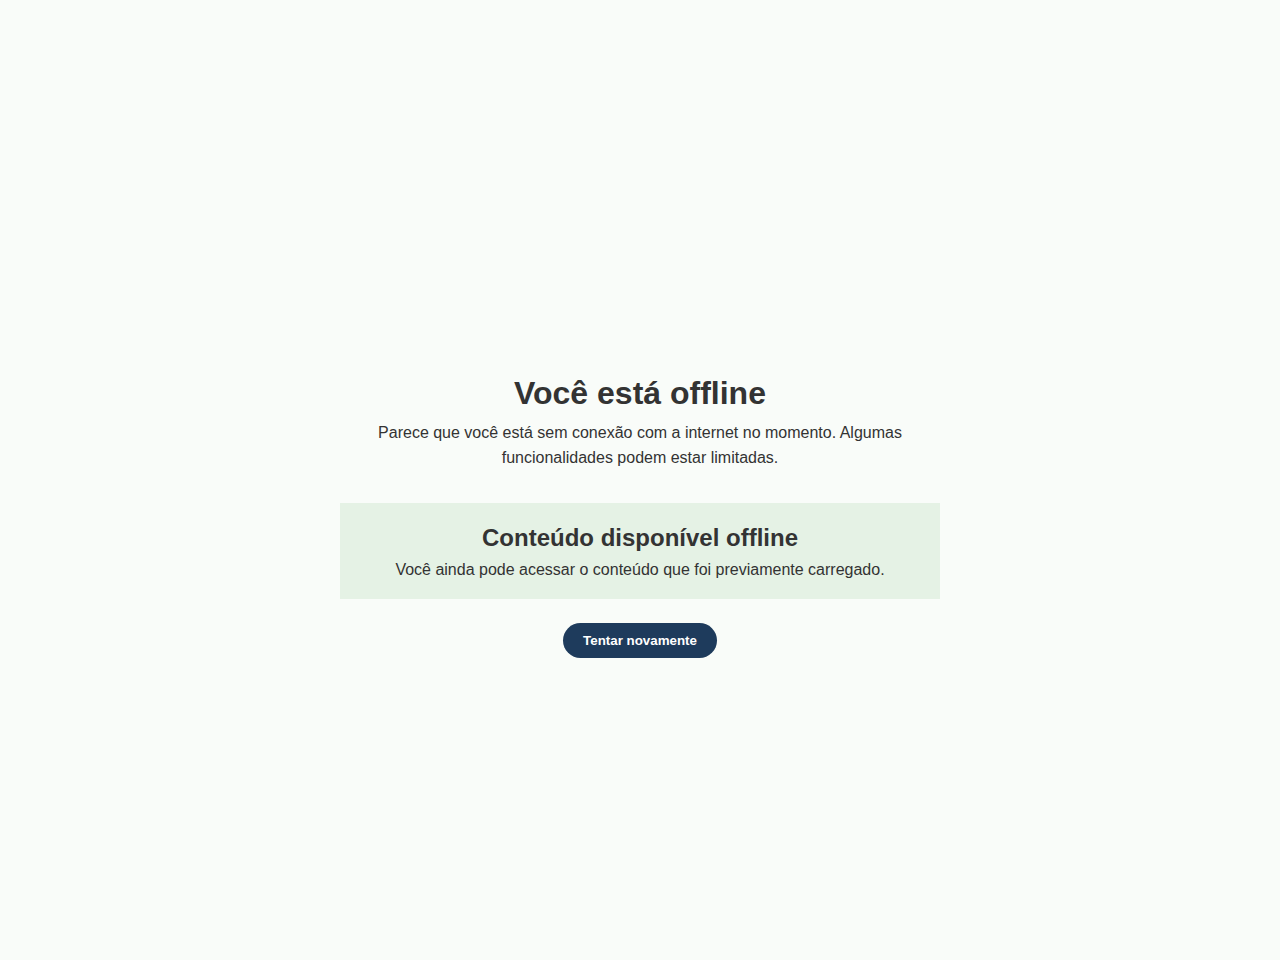
<file: offline.html>
<!DOCTYPE html>
<html lang="pt-BR">
<head>
    <meta charset="UTF-8">
    <meta name="viewport" content="width=device-width, initial-scale=1.0">
    <title>Offline - Guanambi.github.io</title>
    <link rel="stylesheet" href="/assets/css/styles.css">
    <link rel="stylesheet" href="/assets/css/dark-theme.css">
    <style>
        .offline-container {
            min-height: 100vh;
            display: flex;
            flex-direction: column;
            align-items: center;
            justify-content: center;
            text-align: center;
            padding: 2rem;
        }

        .offline-icon {
            font-size: 4rem;
            margin-bottom: 1rem;
            color: var(--primary-color);
        }

        .offline-content {
            max-width: 600px;
            margin: 0 auto;
        }

        .cached-content {
            margin-top: 2rem;
            padding: 1rem;
            background: var(--secondary-color);
            border-radius: var(--radius-md);
        }

        .retry-button {
            margin-top: 1.5rem;
        }
    </style>
</head>
<body>
    <div class="offline-container">
        <div class="offline-content">
            <div class="offline-icon">
                <i class="fas fa-wifi-slash"></i>
            </div>
            <h1>Você está offline</h1>
            <p>Parece que você está sem conexão com a internet no momento. Algumas funcionalidades podem estar limitadas.</p>
            
            <div class="cached-content">
                <h2>Conteúdo disponível offline</h2>
                <p>Você ainda pode acessar o conteúdo que foi previamente carregado.</p>
                <ul id="cached-pages" class="offline-links">
                    <!-- Will be populated dynamically -->
                </ul>
            </div>

            <button onclick="checkConnection()" class="btn retry-button">
                <i class="fas fa-sync"></i> Tentar novamente
            </button>
        </div>
    </div>

    <script>
        function checkConnection() {
            if (navigator.onLine) {
                window.location.reload();
            } else {
                const button = document.querySelector('.retry-button');
                button.classList.add('shake');
                setTimeout(() => button.classList.remove('shake'), 500);
            }
        }

        // Listen for online/offline events
        window.addEventListener('online', () => {
            window.location.reload();
        });

        // Populate cached pages
        async function listCachedPages() {
            try {
                const cache = await caches.open('guanambi-cache-v1');
                const keys = await cache.keys();
                const cachedPages = document.getElementById('cached-pages');
                
                keys.forEach(request => {
                    if (request.url.endsWith('.html')) {
                        const li = document.createElement('li');
                        const a = document.createElement('a');
                        a.href = request.url;
                        a.textContent = request.url.split('/').pop() || 'Página Inicial';
                        li.appendChild(a);
                        cachedPages.appendChild(li);
                    }
                });
            } catch (error) {
                console.error('Error listing cached pages:', error);
            }
        }

        // Initialize
        document.addEventListener('DOMContentLoaded', listCachedPages);
    </script>
</body>
</html>
</file>
<file: assets/css/styles.css>
/* Importações */
@import './components/header.css';
@import './sections/main-sections.css';

/* Variáveis globais */
:root {
    --primary-color: #1e3b5c;
    --secondary-color: #e5f2e5;
    --accent-color: #4c8c4a;
    --text-color: #333;
    --light-text: #fff;
    --font-main: 'Segoe UI', Tahoma, Geneva, Verdana, sans-serif;
    --spacing-unit: 1rem;
}

/* Reset e estilos base */
* {
    margin: 0;
    padding: 0;
    box-sizing: border-box;
}

/* Body spacing for fixed header */
body {
    padding-top: 60px; /* Match header height */
    font-family: var(--font-main);
    color: var(--text-color);
    line-height: 1.6;
    background-color: #f9fcf9;
}

main {
    margin-top: 20px; /* Add some space between header and main content */
}

/* Layout e containers */
.container {
    max-width: 1200px;
    margin: 0 auto;
    padding: 0 20px;
}

/* Botões */
.btn {
    display: inline-block;
    padding: 10px 20px;
    background-color: var(--primary-color);
    color: var(--light-text);
    border-radius: 50px;
    border: none;
    cursor: pointer;
    transition: background-color 0.3s, transform 0.2s;
    font-weight: 600;
    margin: 10px 5px;
    text-decoration: none;
}

.btn:hover {
    background-color: var(--accent-color);
    transform: translateY(-2px);
    color: var(--light-text);
}

.btn-outline {
    background-color: transparent;
    border: 2px solid var(--primary-color);
    color: var(--primary-color);
}

.btn-outline:hover {
    background-color: var(--primary-color);
    color: var(--light-text);
}

/* Accessibility Bar */
.accessibility-bar {
    background: #f8f9fa;
    padding: 8px 0;
    border-bottom: 1px solid #dee2e6;
    position: sticky;
    top: 0;
    z-index: 1000;
}

.accessibility-controls {
    display: flex;
    justify-content: flex-end;
    align-items: center;
    gap: 15px;
    max-width: 1200px;
    margin: 0 auto;
    padding: 0 20px;
}

.accessibility-btn {
    background: none;
    border: 1px solid #6c757d;
    border-radius: 4px;
    padding: 8px 12px;
    cursor: pointer;
    font-weight: bold;
    color: #495057;
    transition: all 0.3s ease;
    min-width: 44px;
    min-height: 44px;
}

.accessibility-btn:hover,
.accessibility-btn:focus {
    background: #e9ecef;
    outline: 3px solid #4a90e2;
    outline-offset: 2px;
}

.theme-toggle {
    background: none;
    border: 1px solid #6c757d;
    border-radius: 4px;
    cursor: pointer;
    padding: 8px;
    font-size: 1.2em;
    color: #495057;
    min-width: 44px;
    min-height: 44px;
    display: flex;
    align-items: center;
    justify-content: center;
}

.theme-toggle:hover,
.theme-toggle:focus {
    background: #e9ecef;
    outline: 3px solid #4a90e2;
    outline-offset: 2px;
}

/* Accessibility Controls */
.accessibility-controls {
    display: flex;
    align-items: center;
    gap: 8px;
    margin-right: 20px;
}

.control-btn {
    padding: 6px 12px;
    border: none;
    border-radius: 4px;
    background-color: var(--primary-color);
    color: var(--light-text);
    cursor: pointer;
    transition: background-color 0.2s ease;
    font-size: 14px;
    line-height: 1;
}

.control-btn:hover {
    background-color: var(--accent-color);
}

#themeToggleBtn {
    display: flex;
    align-items: center;
    justify-content: center;
    width: 36px;
    height: 36px;
    padding: 0;
}

#themeToggleBtn i {
    font-size: 16px;
}

/* Responsividade */
@media (max-width: 768px) {
    .nav-links {
        display: none;
        flex-direction: column;
        position: absolute;
        top: 70px;
        left: 0;
        width: 100%;
        background-color: var(--secondary-color);
        padding: 20px;
        box-shadow: 0 5px 15px rgba(0,0,0,0.1);
    }

    .nav-links.active {
        display: flex;
    }

    .nav-links li {
        margin: 10px 0;
    }

    .mobile-toggle {
        display: block;
    }

    .about-content {
        flex-direction: column;
    }

    .community-features {
        flex-direction: column;
    }

    .hero h1 {
        font-size: 2rem;
    }

    .accessibility-controls {
        margin-right: 10px;
    }
    
    .control-btn {
        padding: 4px 8px;
        font-size: 12px;
    }
    
    #themeToggleBtn {
        width: 30px;
        height: 30px;
    }
}

/* Footer Styles */
footer {
    background-color: #1a1a1a;
    color: #fff;
    padding: 60px 0 20px;
}

.footer-content {
    display: grid;
    grid-template-columns: repeat(auto-fit, minmax(250px, 1fr));
    gap: 40px;
    margin-bottom: 40px;
}

.footer-section h3 {
    color: #fff;
    margin-bottom: 20px;
    font-size: 1.2em;
}

.footer-links {
    list-style: none;
    padding: 0;
    margin: 0;
}

.footer-links li {
    margin-bottom: 10px;
}

.footer-links a {
    color: #ccc;
    text-decoration: none;
    transition: color 0.3s ease;
}

.footer-links a:hover {
    color: #fff;
}

.social-links {
    margin-top: 20px;
    display: flex;
    gap: 15px;
}

.social-links a {
    color: #fff;
    font-size: 1.5em;
    transition: color 0.3s ease;
}

.social-links a:hover {
    color: #4a90e2;
}

.footer-quote {
    text-align: center;
    font-style: italic;
    color: #ccc;
    margin: 30px 0;
    padding: 20px;
    border-top: 1px solid #333;
    border-bottom: 1px solid #333;
}

.copyright {
    text-align: center;
    color: #888;
    font-size: 0.9em;
    margin-top: 20px;
}

@media (max-width: 768px) {
    .footer-content {
        grid-template-columns: 1fr;
        text-align: center;
    }

    .social-links {
        justify-content: center;
    }
}

/* Initiative Page Styles */
.initiative-page {
    padding-top: 80px; /* Space for fixed header */
    min-height: calc(100vh - 60px);
    background-color: #f9fcf9;
}

.initiative-content {
    max-width: 800px;
    margin: 0 auto;
    padding: 20px;
}

.initiative-full {
    background: #fff;
    border-radius: 8px;
    box-shadow: 0 2px 4px rgba(0,0,0,0.1);
    padding: 30px;
    margin-bottom: 40px;
}

.initiative-header {
    margin-bottom: 2rem;
}

.initiative-header h1 {
    color: var(--primary-color);
    font-size: 2em;
    line-height: 1.3;
    margin: 0 0 1rem;
}

.initiative-meta {
    display: flex;
    gap: 1rem;
    color: #666;
    font-size: 0.9em;
    margin-top: 0.5rem;
}

.initiative-meta i {
    color: var(--accent-color);
}

.markdown-content {
    line-height: 1.8;
    margin: 2rem 0;
}

.markdown-content p {
    margin-bottom: 1.5rem;
}

.image-gallery {
    display: grid;
    grid-template-columns: repeat(auto-fit, minmax(250px, 1fr));
    gap: 1rem;
    margin: 2rem 0;
}

.image-gallery figure {
    margin: 0;
    overflow: hidden;
    border-radius: 8px;
}

.image-gallery img {
    width: 100%;
    height: auto;
    display: block;
    transition: transform 0.3s ease;
}

.image-gallery img:hover {
    transform: scale(1.05);
}

/* Responsive adjustments */
@media (max-width: 768px) {
    .initiative-header h1 {
        font-size: 1.75em;
    }
    
    .initiative-meta {
        flex-direction: column;
        gap: 0.5rem;
    }
    
    .initiative-full {
        padding: 20px;
    }
    
    .image-gallery {
        grid-template-columns: 1fr;
    }
}
</file>
<file: assets/css/dark-theme.css>
[data-theme="dark"] {
    /* Core colors */
    --primary-color: #2d5a8c;
    --secondary-color: #1a2f1a;
    --accent-color: #5fb25d;
    --text-color: #E0E0E0;
    --light-text: #FFFFFF;
    --dark-text: #121212;
    --error-color: #FF5252;
    --success-color: #69F0AE;
    --warning-color: #FFD740;
    
    /* Background colors */
    --bg-primary: #121212;
    --bg-secondary: #1E1E1E;
    --bg-elevation-1: #242424;
    --bg-elevation-2: #2A2A2A;
    --bg-elevation-3: #303030;
    
    /* Border colors */
    --border-color: rgba(255, 255, 255, 0.12);
    --divider-color: rgba(255, 255, 255, 0.06);
    
    /* Shadow effects */
    --shadow-color: rgba(0, 0, 0, 0.5);
    --shadow-ambient: 0 2px 4px var(--shadow-color);
    --shadow-elevated: 0 4px 8px var(--shadow-color);
}

[data-theme="dark"] body {
    background-color: var(--bg-primary);
    color: var(--text-color);
}

[data-theme="dark"] .nav-container {
    background-color: var(--bg-secondary);
}

/* Component colors in dark mode */
[data-theme="dark"] .btn {
    background-color: var(--primary-color);
    color: var(--light-text);
}

[data-theme="dark"] .btn:hover {
    background-color: var(--accent-color);
}

[data-theme="dark"] .btn-outline {
    border-color: var(--primary-color);
    color: var(--primary-color);
}

[data-theme="dark"] .btn-outline:hover {
    background-color: var(--primary-color);
    color: var(--light-text);
}

body.dark-theme {
    --primary-color: #4a90e2;
    --secondary-color: #2c3e50;
    --accent-color: #65b587;
    --text-color: #e0e0e0;
    --light-text: #f5f5f5;
    background-color: #1a1a1a;
    color: #e0e0e0;
}

body.dark-theme header {
    background-color: #2c3e50;
}

body.dark-theme .nav-links a {
    color: var(--light-text);
}

body.dark-theme .logo-text {
    color: var(--light-text);
}

body.dark-theme .control-btn {
    background-color: #4a90e2;
}

body.dark-theme .community-feature {
    background-color: #2c3e50;
    color: var(--light-text);
}

body.dark-theme .hero {
    background-color: #2c3e50;
}

body.dark-theme h1,
body.dark-theme h2,
body.dark-theme h3 {
    color: var(--light-text);
}

body.dark-theme p {
    color: var(--text-color);
}

/* Accessibility bar dark theme */
body.dark-theme .accessibility-bar {
    background: #2c3e50;
    border-bottom: 1px solid #34495e;
}

body.dark-theme .accessibility-btn,
body.dark-theme .theme-toggle {
    color: #ecf0f1;
    border-color: #7f8c8d;
}

body.dark-theme .accessibility-btn:hover,
body.dark-theme .accessibility-btn:focus,
body.dark-theme .theme-toggle:hover,
body.dark-theme .theme-toggle:focus {
    background: #34495e;
    outline-color: #3498db;
}

/* Content dark theme */
body.dark-theme .btn-outline {
    border-color: #3498db;
    color: #3498db;
}

body.dark-theme .btn-outline:hover {
    background-color: #3498db;
    color: #ecf0f1;
}

body.dark-theme .community-feature,
body.dark-theme .tip-card,
body.dark-theme .project-card,
body.dark-theme .blog-post {
    background-color: #2c3e50;
    border-color: #34495e;
}

body.dark-theme .footer-quote {
    color: #bdc3c7;
    border-color: #34495e;
}

body.dark-theme .copyright {
    color: #95a5a6;
}

/* Screen reader only class */
.sr-only {
    position: absolute;
    width: 1px;
    height: 1px;
    padding: 0;
    margin: -1px;
    overflow: hidden;
    clip: rect(0, 0, 0, 0);
    white-space: nowrap;
    border: 0;
}
</file>
